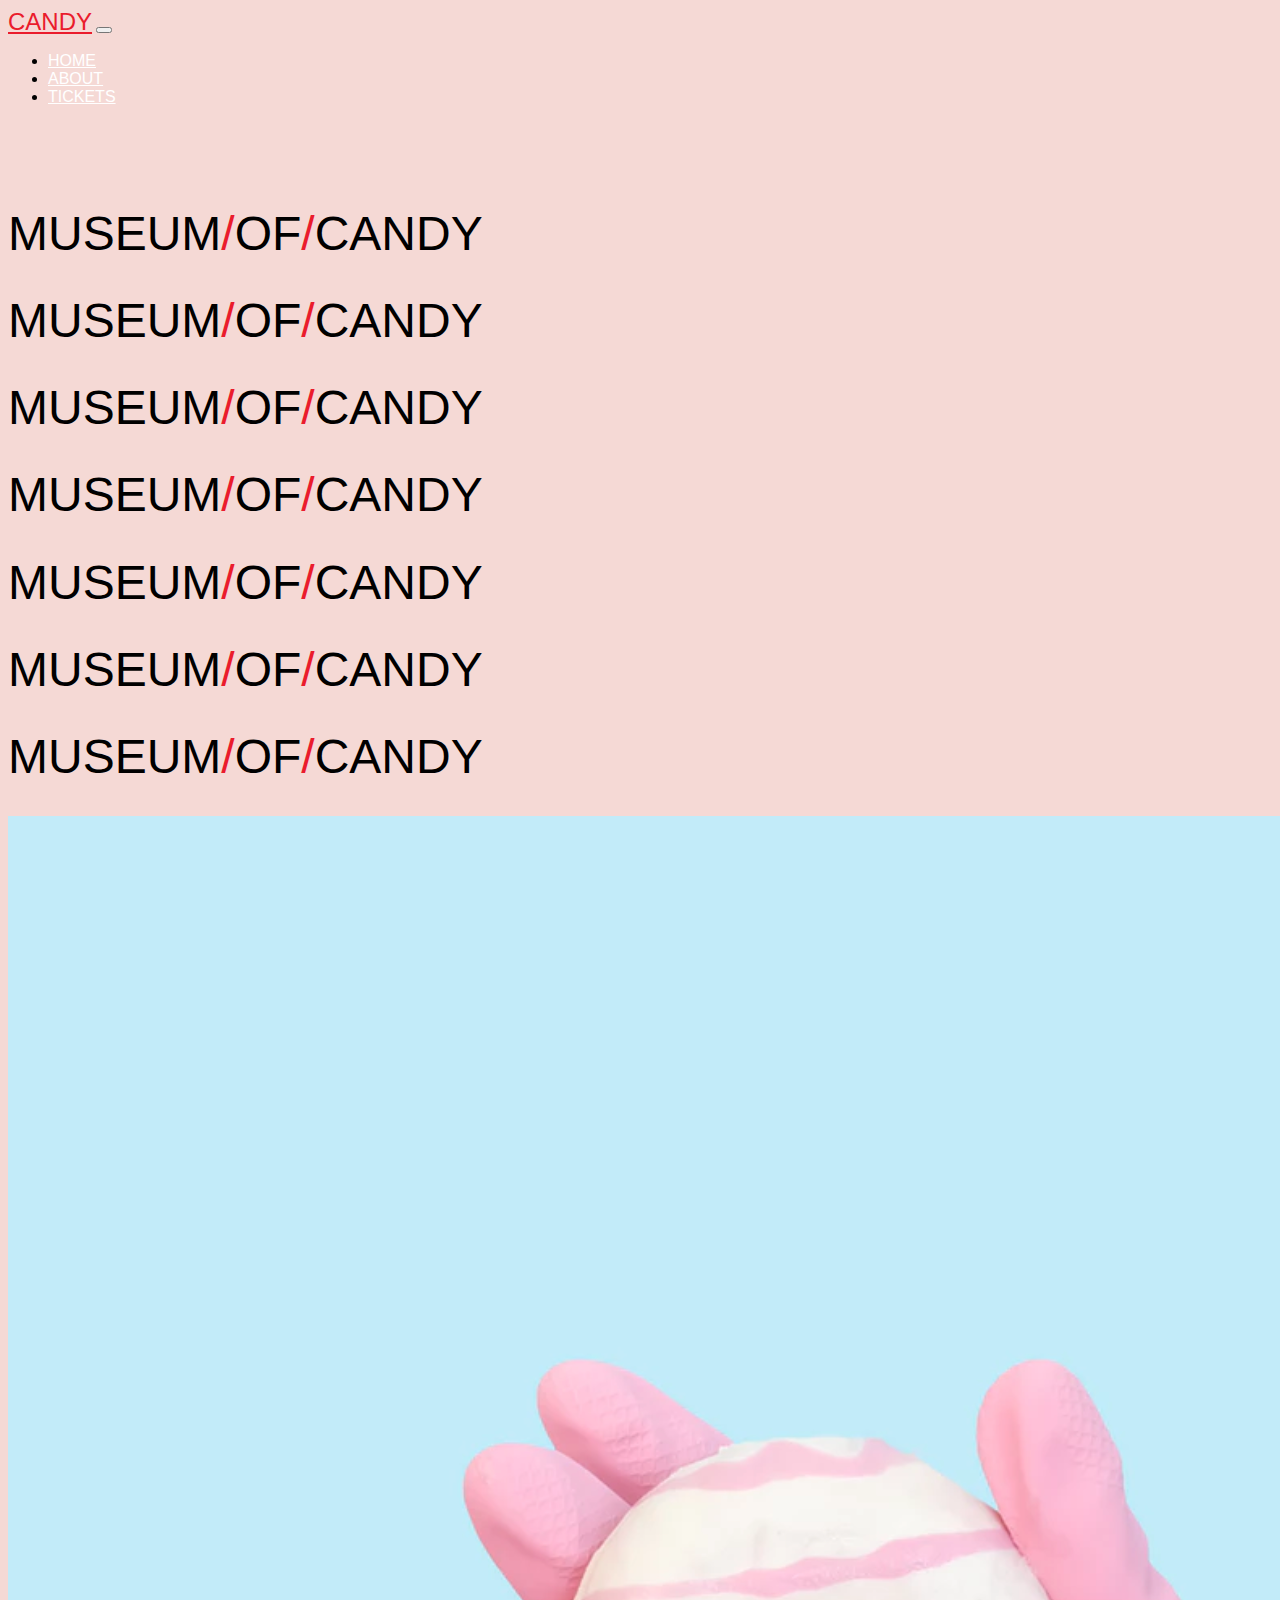
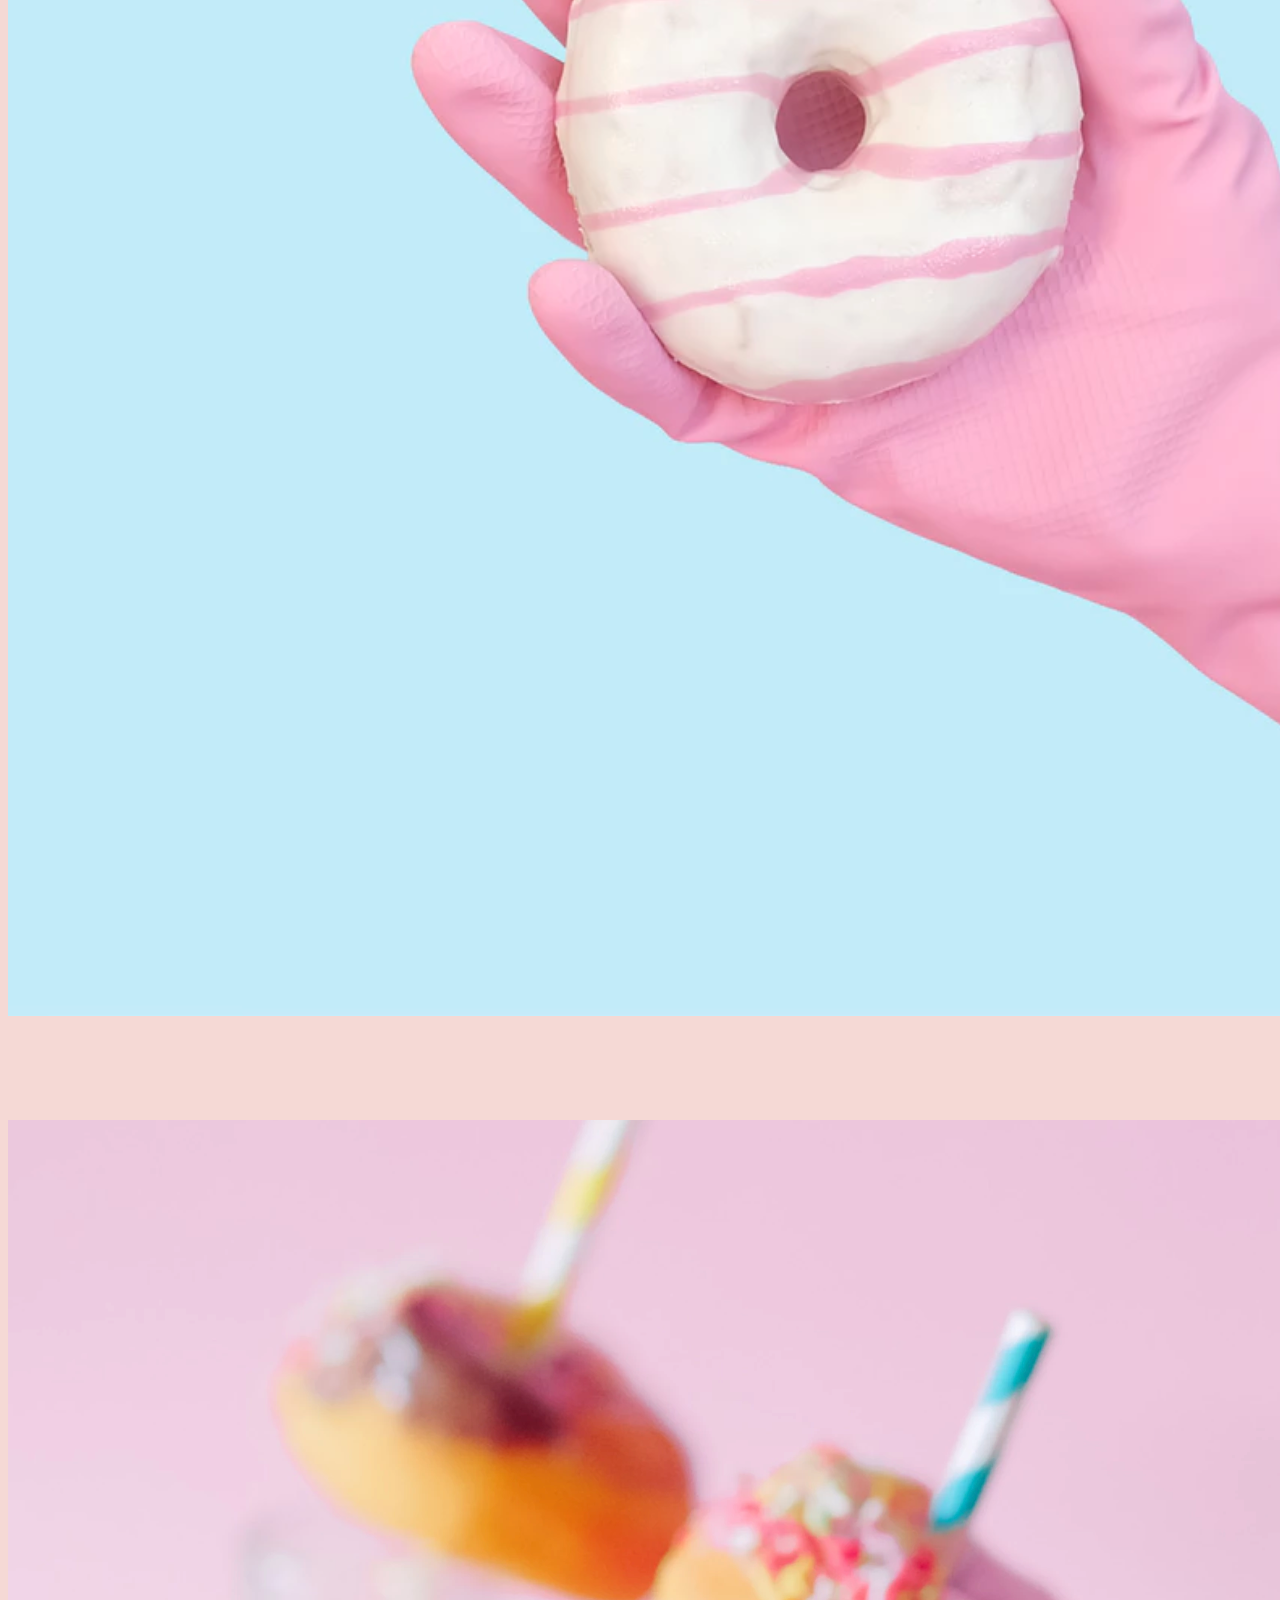
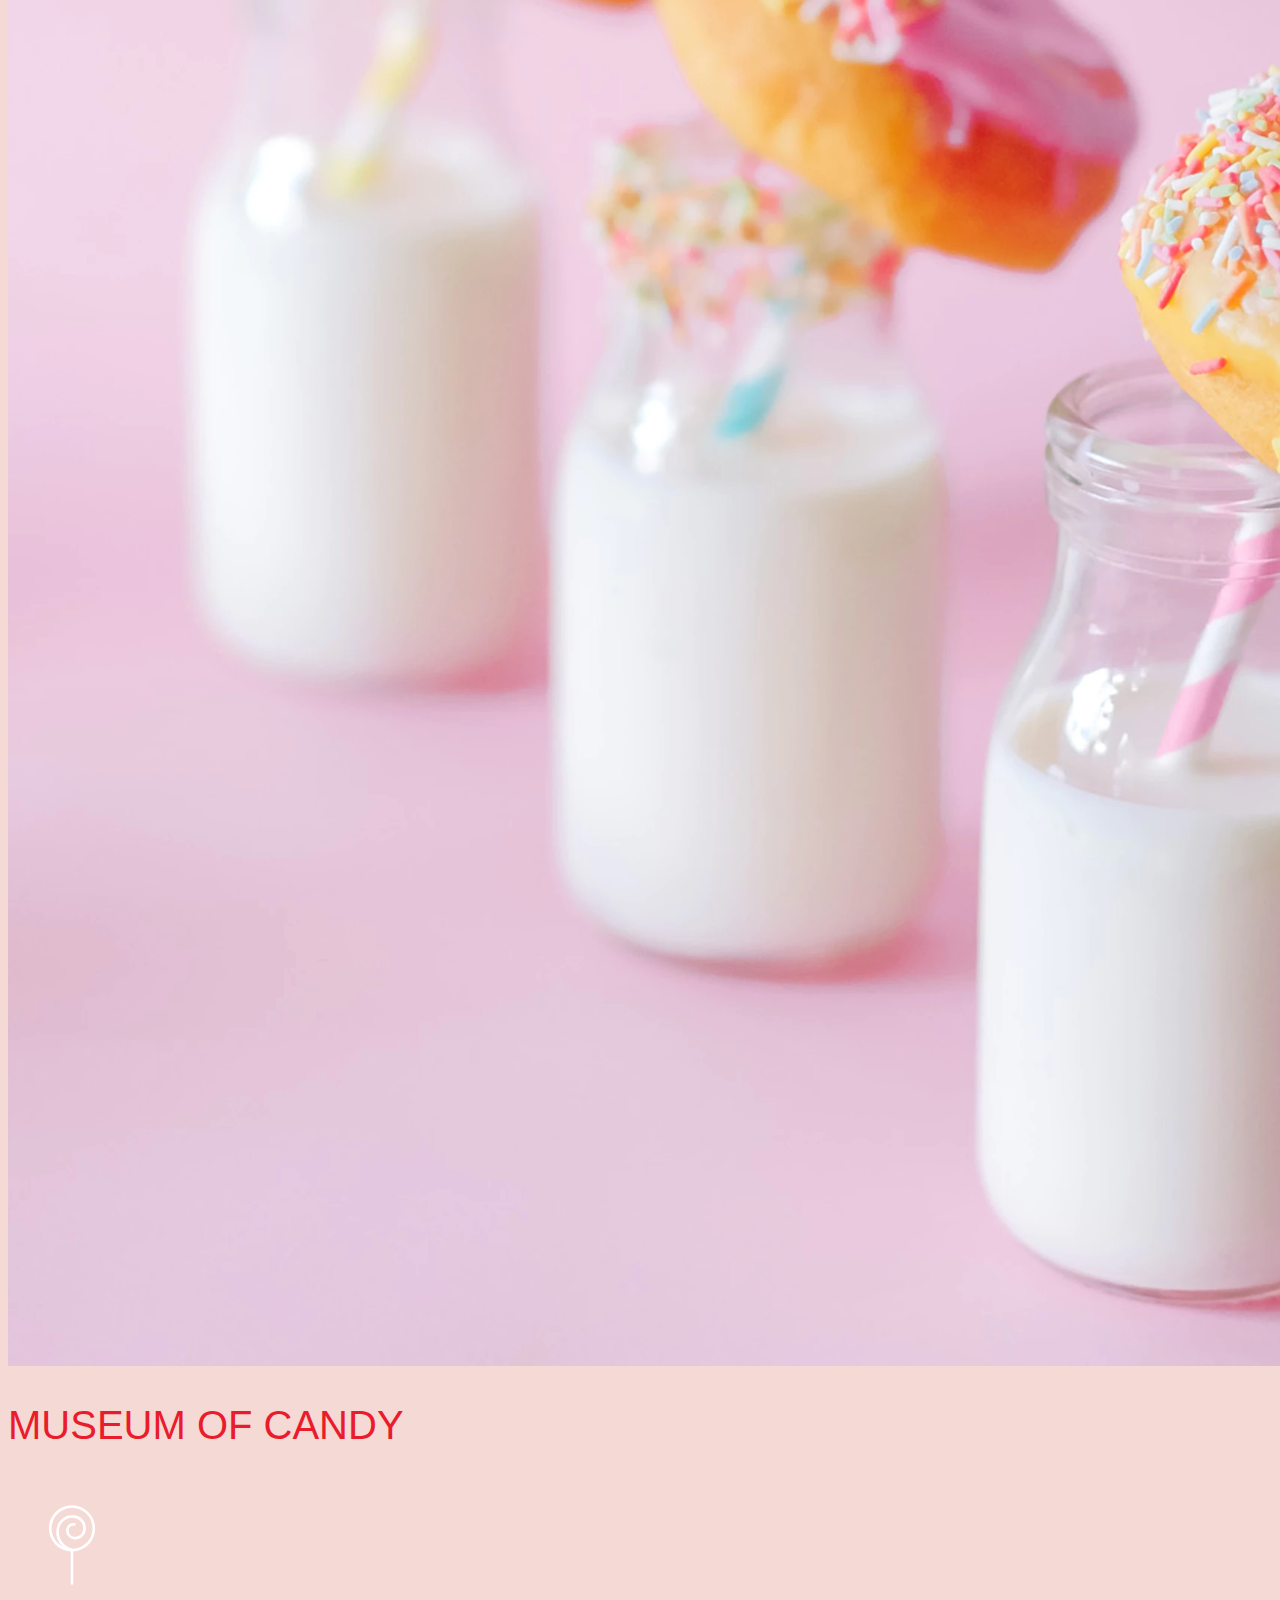
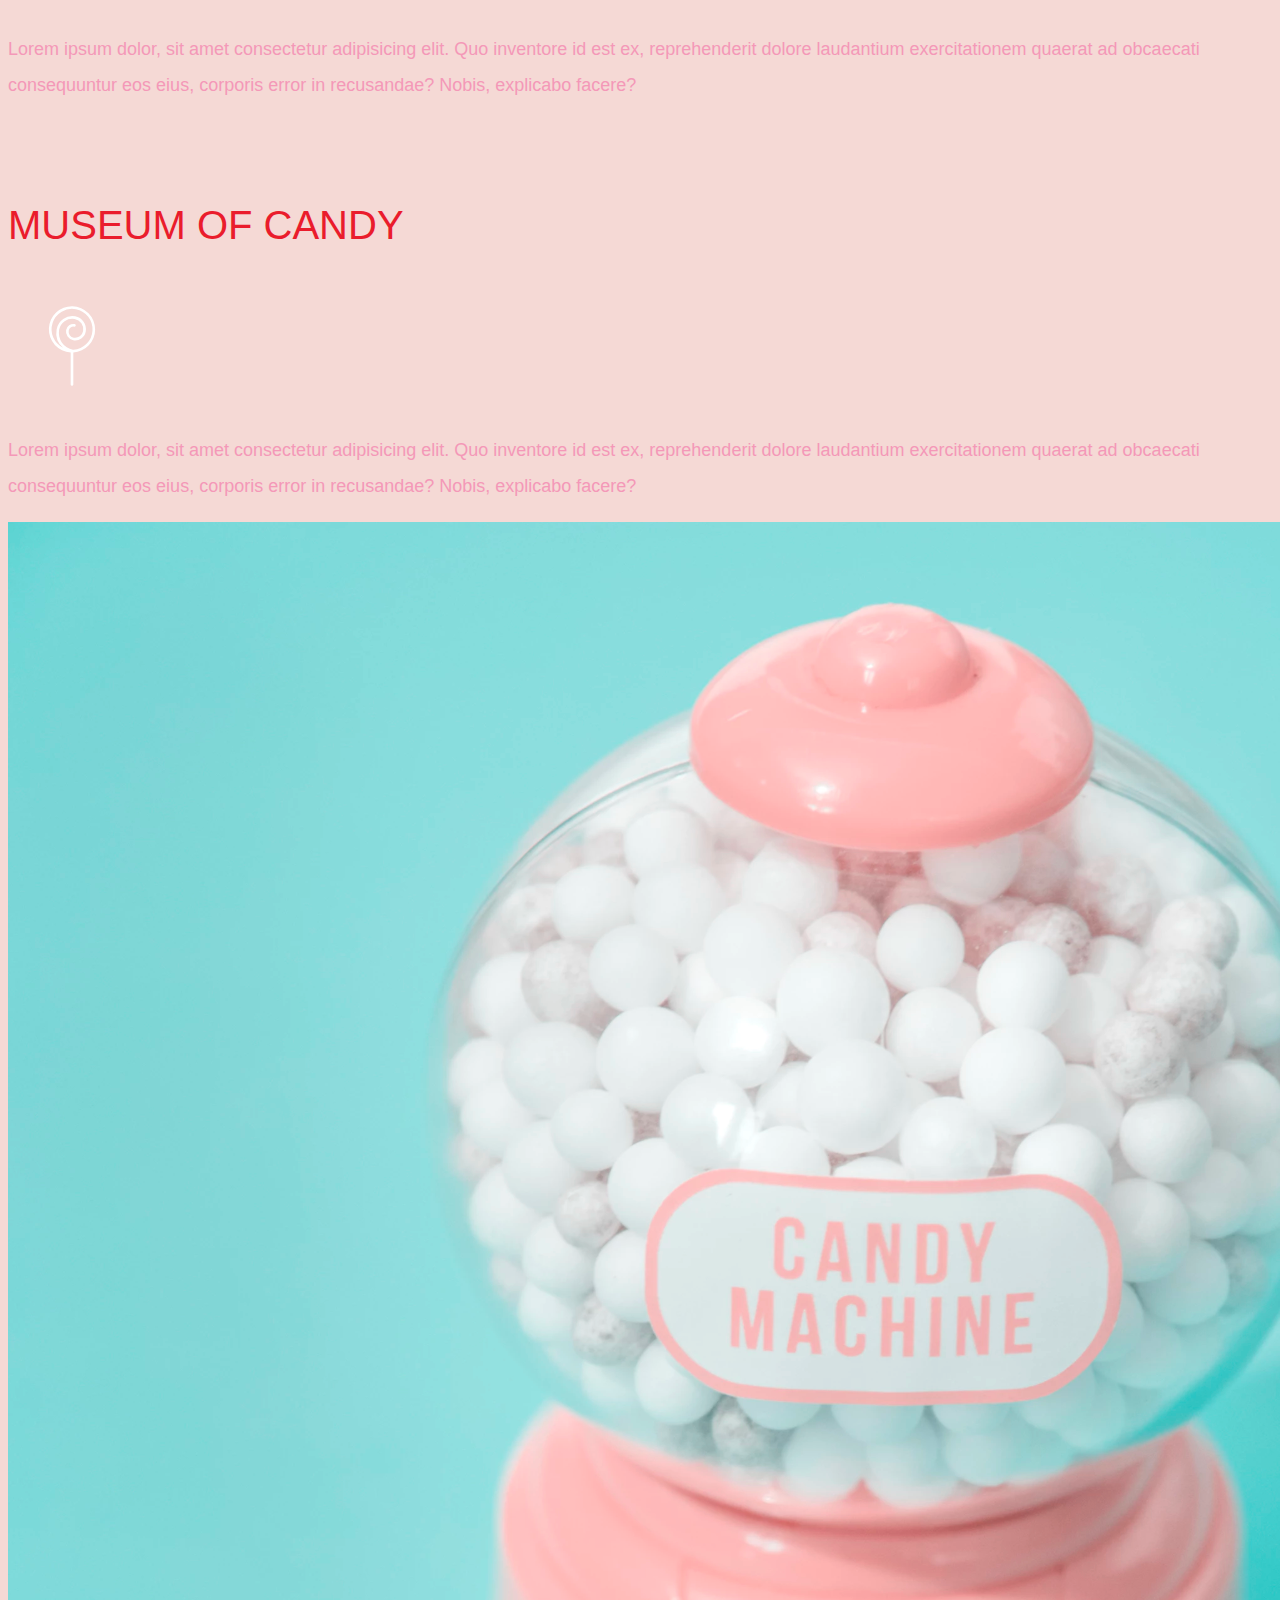
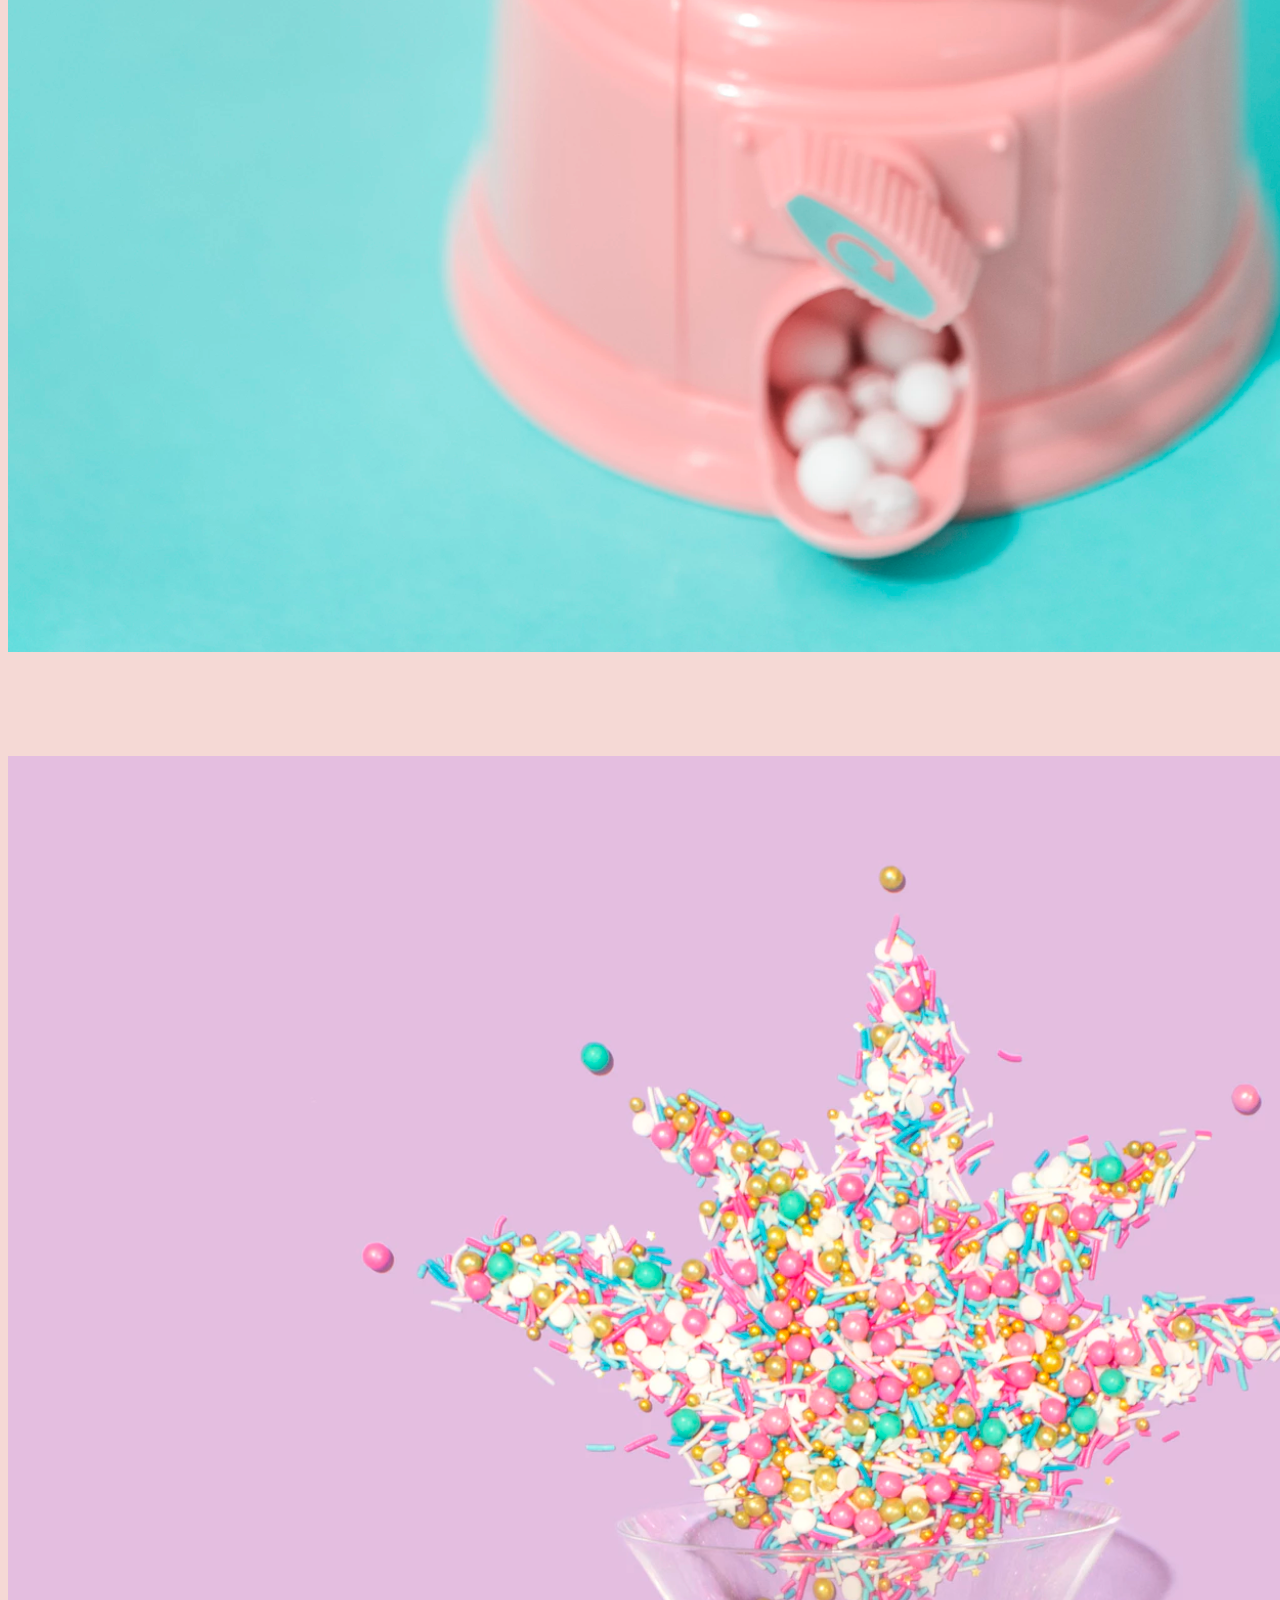
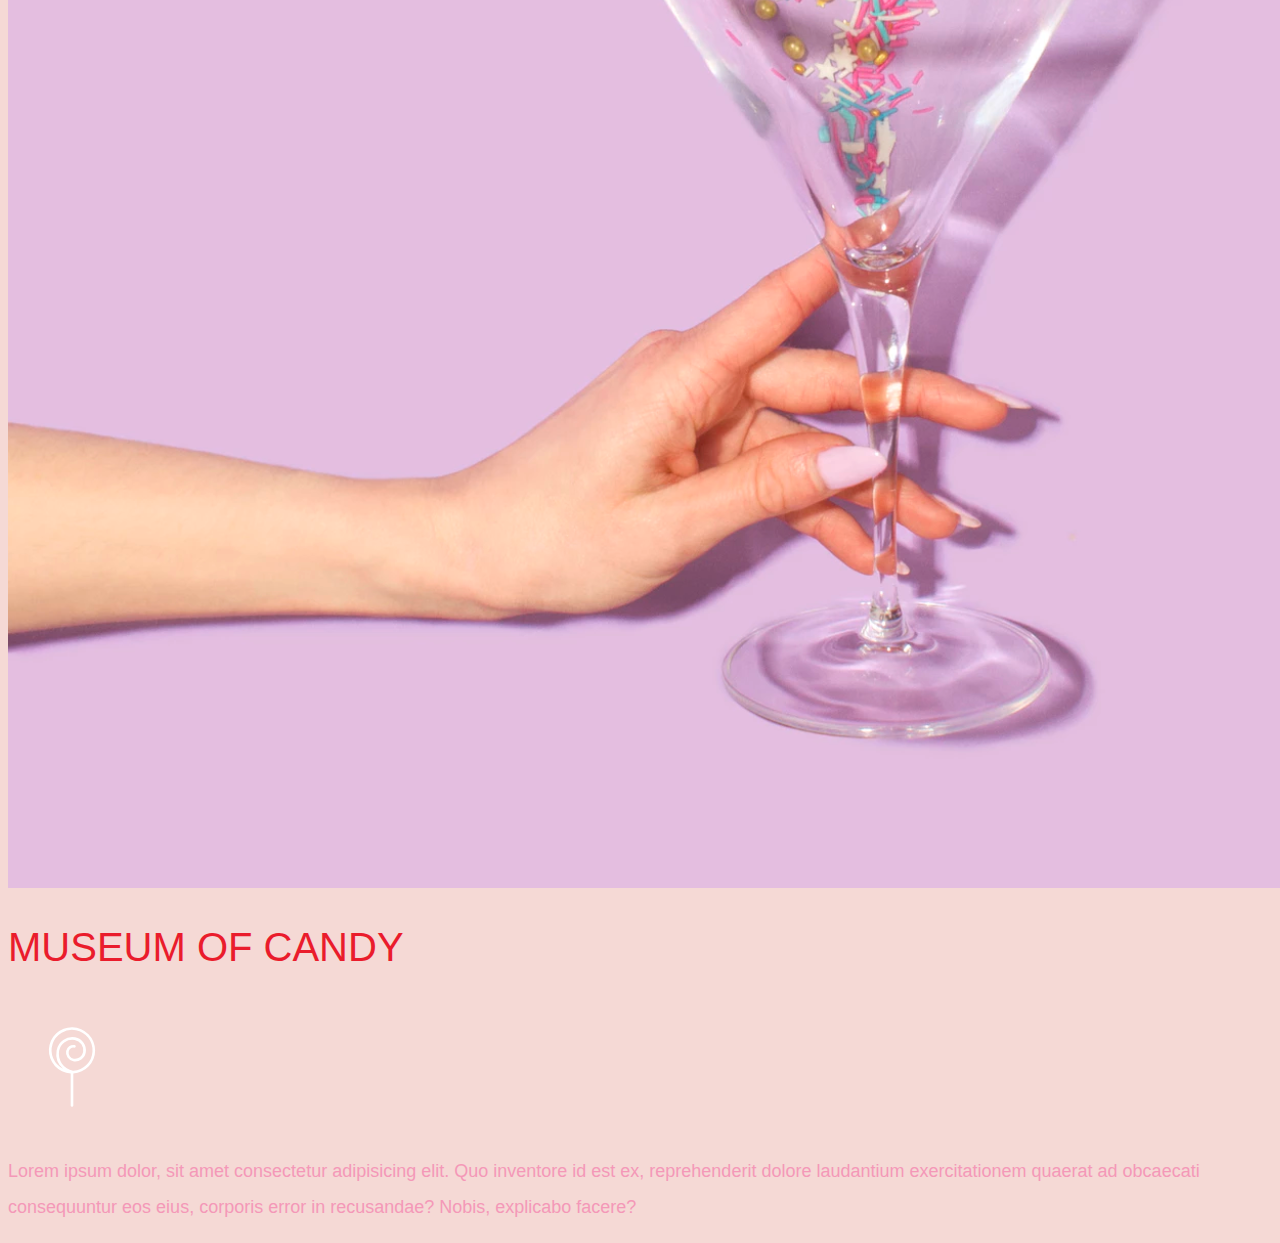
<file: CssCandy/index.html>
<!DOCTYPE html>
<html lang="en">
  <head>
    <meta charset="utf-8" />
    <meta
      name="viewport"
      content="width=device-width, initial-scale=1, shrink-to-fit=no"
    />

    <link
      rel="stylesheet"
      href="https://stackpath.bootstrapcdn.com/bootstrap/4.1.3/css/bootstrap.min.css"
      integrity="sha384-MCw98/SFnGE8fJT3GXwEOngsV7Zt27NXFoaoApmYm81iuXoPkFOJwJ8ERdknLPMO"
      crossorigin="anonymous"
    />

    <link rel="stylesheet" href="app.css"
  </head>

  <body>
    <nav id="mainNavbar" class="navbar navbar-dark navbar-expand-md py-0">
      <a href="#" class="navbar-brand">CANDY</a>
      <button
        class="navbar-toggler"
        data-toggle="collapse"
        data-target="#navLinks"
      >
        <span class="navbar-toggler-icon"></span>
      </button>
      <div class="collapse navbar-collapse" id="navLinks">
        <ul class="navbar-nav">
          <li class="nav-item">
            <a href="" class="nav-link">HOME</a>
          </li>
          <li class="nav-item">
            <a href="" class="nav-link">ABOUT</a>
          </li>
          <li class="nav-item">
            <a href="" class="nav-link">TICKETS</a>
          </li>
        </ul>
      </div>
    </nav>

    <section class="container-fluid px-0">
      <div class="row align-items-center content">
        <div class="col-lg-6">
          <div
            id="headingGroup"
            class="text-white text-center d-none d-lg-block mt-5"
          >
            <h1 class="display-2">MUSEUM<span>/</span>OF<span>/</span>CANDY</h1>
            <h1 class="display-2">MUSEUM<span>/</span>OF<span>/</span>CANDY</h1>
            <h1 class="display-2">MUSEUM<span>/</span>OF<span>/</span>CANDY</h1>
            <h1 class="display-2">MUSEUM<span>/</span>OF<span>/</span>CANDY</h1>
            <h1 class="display-2">MUSEUM<span>/</span>OF<span>/</span>CANDY</h1>
            <h1 class="display-2">MUSEUM<span>/</span>OF<span>/</span>CANDY</h1>
            <h1 class="display-2">MUSEUM<span>/</span>OF<span>/</span>CANDY</h1>
          </div>
        </div>
        <div class="col-lg-6">
          <img class="img-fluid" src="imgs/hand2.png" alt="" />
        </div>
      </div>
    </section>
    <section class="container-fluid px-0">
      <div class="row align-items-center content">
        <div class="col-md-6 order-2 order-md-1">
          <img src="imgs/milk.png" alt="" class="img-fluid" />
        </div>
        <div class="col-md-6 text-center order-1 order-md-2">
          <div class="row justify-content-center">
            <div class="col-10 col-lg-8 blurb mb-5 mb-md-0">
              <h2>MUSEUM OF CANDY</h2>
              <img
                src="imgs/lolli_icon.png"
                alt=""
                class="d-none d-lg-inline"
              />
              <p class="lead">
                Lorem ipsum dolor, sit amet consectetur adipisicing elit. Quo
                inventore id est ex, reprehenderit dolore laudantium
                exercitationem quaerat ad obcaecati consequuntur eos eius,
                corporis error in recusandae? Nobis, explicabo facere?
              </p>
            </div>
          </div>
        </div>
      </div>

      <div class="row align-items-center content">
        <div class="col-md-6 text-center">
          <div class="row justify-content-center">
            <div class="col-10 col-lg-8 blurb mb-5 mb-md-0">
              <h2>MUSEUM OF CANDY</h2>
              <img
                src="imgs/lolli_icon.png"
                alt=""
                class="d-none d-lg-inline"
              />
              <p class="lead">
                Lorem ipsum dolor, sit amet consectetur adipisicing elit. Quo
                inventore id est ex, reprehenderit dolore laudantium
                exercitationem quaerat ad obcaecati consequuntur eos eius,
                corporis error in recusandae? Nobis, explicabo facere?
              </p>
            </div>
          </div>
        </div>
        <div class="col-md-6">
          <img src="imgs/gumball.png" alt="" class="img-fluid" />
        </div>
      </div>

      <div class="row align-items-center content">
        <div class="col-md-6 order-2 order-md-1">
          <img src="imgs/sprinkles.png" alt="" class="img-fluid" />
        </div>
        <div class="col-md-6 text-center order-1 order-md-2">
          <div class="row justify-content-center">
            <div class="col-10 col-lg-8 blurb mb-5 mb-md-0">
              <h2>MUSEUM OF CANDY</h2>
              <img
                src="imgs/lolli_icon.png"
                alt=""
                class="d-none d-lg-inline"
              />
              <p class="lead">
                Lorem ipsum dolor, sit amet consectetur adipisicing elit. Quo
                inventore id est ex, reprehenderit dolore laudantium
                exercitationem quaerat ad obcaecati consequuntur eos eius,
                corporis error in recusandae? Nobis, explicabo facere?
              </p>
            </div>
          </div>
        </div>
      </div>
    </section>
    <!-- Optional JavaScript -->
    <!-- jQuery first, then Popper.js, then Bootstrap JS -->
    <script
      src="https://code.jquery.com/jquery-3.5.1.min.js"
      integrity="sha256-9/aliU8dGd2tb6OSsuzixeV4y/faTqgFtohetphbbj0="
      crossorigin="anonymous"
    ></script>
    <script
      src="https://cdnjs.cloudflare.com/ajax/libs/popper.js/1.14.3/umd/popper.min.js"
      integrity="sha384-ZMP7rVo3mIykV+2+9J3UJ46jBk0WLaUAdn689aCwoqbBJiSnjAK/l8WvCWPIPm49"
      crossorigin="anonymous"
    ></script>
    <script
      src="https://stackpath.bootstrapcdn.com/bootstrap/4.1.3/js/bootstrap.min.js"
      integrity="sha384-ChfqqxuZUCnJSK3+MXmPNIyE6ZbWh2IMqE241rYiqJxyMiZ6OW/JmZQ5stwEULTy"
      crossorigin="anonymous"
    ></script>
    <script>
      $(function () {
        $(document).scroll(function () {
          var $nav = $('#mainNavbar');
          $nav.toggleClass('scrolled', $(this).scrollTop() > $nav.height());
        });
      });
    </script>
  </body>
</html>
</file>
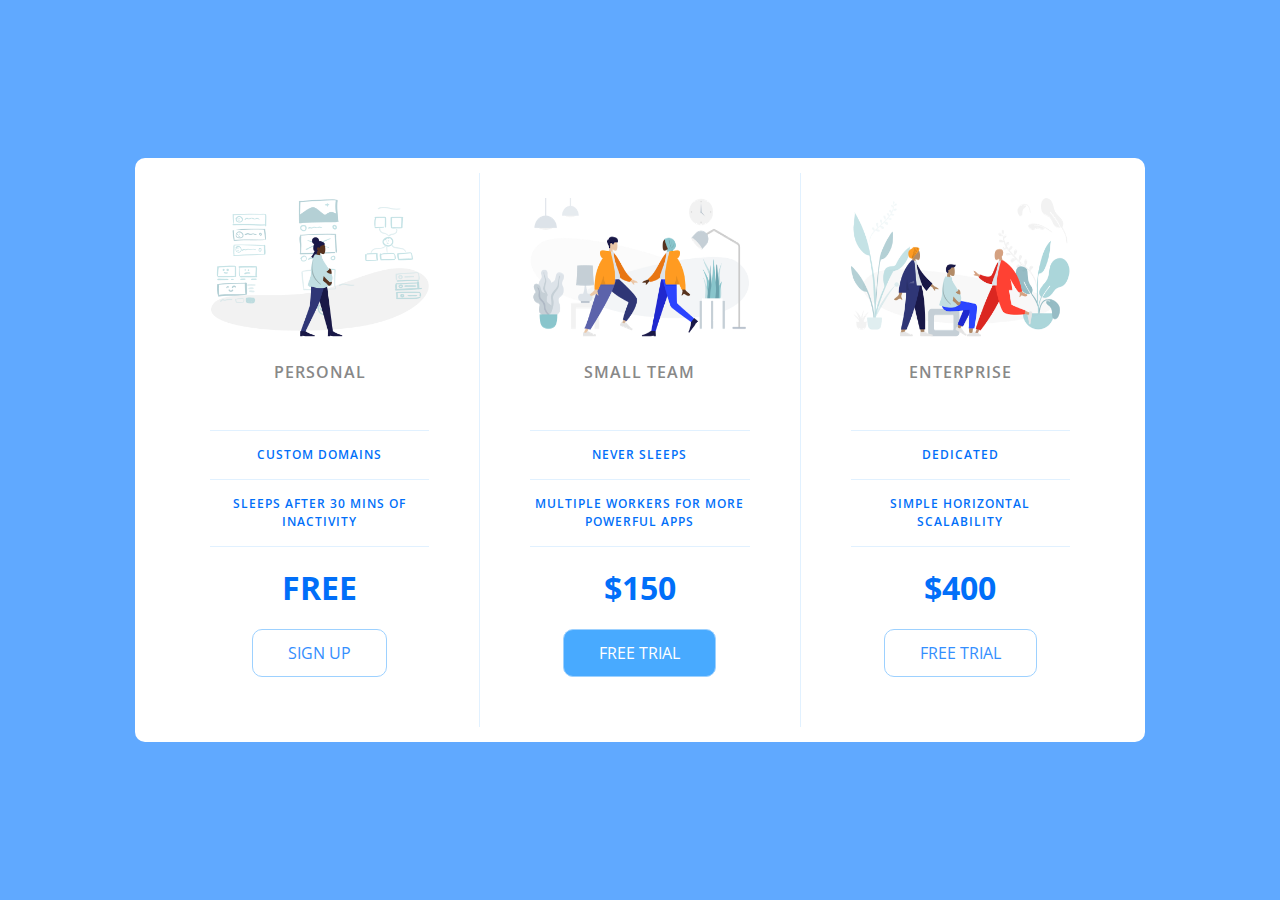
<file: PriceTable/index.html>
<!DOCTYPE html>
<html lang="en">

<head>
    <meta charset="UTF-8">
    <meta name="viewport" content="width=device-width, initial-scale=1.0">
    <title>Price Tiers</title>
    <link rel="stylesheet" href="https://fonts.googleapis.com/css?family=Open+Sans:400,600,700">
    <link rel="stylesheet" href="app.css">
</head>

<body>
    <div class="panel">

        <div class="pricing-plan">
            <img src="icons/icon1.png" alt="" class="pricing-img">
            <h2 class="pricing-header">Personal</h2>
            <ul class="pricing-features">
                <li class="pricing-features-item">Custom domains</li>
                <li class="pricing-features-item">Sleeps after 30 mins of inactivity</li>
            </ul>
            <span class="pricing-price">Free</span>
            <a href="#/" class="pricing-button">Sign up</a>
        </div>

        <div class="pricing-plan">
            <img src="icons/icon2.png" alt="" class="pricing-img">
            <h2 class="pricing-header">Small team</h2>
            <ul class="pricing-features">
                <li class="pricing-features-item">Never sleeps</li>
                <li class="pricing-features-item">Multiple workers for more powerful apps</li>
            </ul>
            <span class="pricing-price">$150</span>
            <a href="#/" class="pricing-button is-featured">Free trial</a>
        </div>

        <div class="pricing-plan">
            <img src="icons/icon3.png" alt="" class="pricing-img">
            <h2 class="pricing-header">Enterprise</h2>
            <ul class="pricing-features">
                <li class="pricing-features-item">Dedicated</li>
                <li class="pricing-features-item">Simple horizontal scalability</li>
            </ul>
            <span class="pricing-price">$400</span>
            <a href="#/" class="pricing-button">Free trial</a>
        </div>

    </div>

</body>

</html>
</file>
<file: CssCandy/app.css>
body {
  background: #f5d9d5;
  font-family: 'Nunito', sans-serif;
}

.blurb h2 {
  color: #ea1c2c;
  font-weight: 100;
  font-size: 2.5rem;
}

.blurb p {
  color: #f498b8;
  font-weight: 100;
  font-size: 1.125rem;
  line-height: 2;
}

.content {
  margin-top: 100px;
}

#mainNavbar {
  font-weight: 100;
}

#mainNavbar .nav-link {
  color: white;
}

#mainNavbar .nav-link:hover {
  color: #ea1c2c;
}

#mainNavbar .navbar-brand {
  color: #ea1c2c;
  font-size: 1.5rem;
  font-weight: 100;
}

#headingGroup span {
  color: #ea1c2c;
}

#headingGroup h1 {
  font-weight: 100;
  font-size: 4rem;
}

.navbar.scrolled {
  background: rgb(222, 192, 222);
}

@media (max-width: 1300px) {
  #headingGroup h1 {
    font-weight: 100;
    font-size: 3rem;
  }
}
</file>
<file: PriceTable/app.css>
/* http://meyerweb.com/eric/tools/css/reset/ 
   v2.0 | 20110126
   License: none (public domain)
*/

html, body, div, span, applet, object, iframe,
h1, h2, h3, h4, h5, h6, p, blockquote, pre,
a, abbr, acronym, address, big, cite, code,
del, dfn, em, img, ins, kbd, q, s, samp,
small, strike, strong, sub, sup, tt, var,
b, u, i, center,
dl, dt, dd, ol, ul, li,
fieldset, form, label, legend,
table, caption, tbody, tfoot, thead, tr, th, td,
article, aside, canvas, details, embed, 
figure, figcaption, footer, header, hgroup, 
menu, nav, output, ruby, section, summary,
time, mark, audio, video {
	margin: 0;
	padding: 0;
	border: 0;
	font-size: 100%;
	font: inherit;
	vertical-align: baseline;
}
/* HTML5 display-role reset for older browsers */
article, aside, details, figcaption, figure, 
footer, header, hgroup, menu, nav, section {
	display: block;
}
body {
	line-height: 1;
}
ol, ul {
	list-style: none;
}
blockquote, q {
	quotes: none;
}
blockquote:before, blockquote:after,
q:before, q:after {
	content: '';
	content: none;
}
table {
	border-collapse: collapse;
	border-spacing: 0;
}

html {
  box-sizing: border-box;
  font-family: 'Open Sans', sans-serif;
}

body {
  background-color: #60a9ff;
  display: flex;
  justify-content: center;
  align-items: center;
  min-height: 100vh;
}

.panel {
  background-color: white;
  border-radius: 10px;
  padding: 15px 25px;
  width: 100%;
  max-width: 960px;
  display: flex;
  flex-direction: column;
  text-align: center;
  text-transform: uppercase;
}

.pricing-plan {
  border-bottom: 1px solid #e1f1ff;
}
.pricing-plan:last-child {
  border-bottom: none;
}

.pricing-img {
  margin-bottom: 25px;
  max-width: 100%;
}

.pricing-header {
  color: #888;
  font-weight: 600;
  letter-spacing: 1px;
}

.pricing-features {
  margin: 50px 0 25px;
  color: #016ff9;
}

.pricing-features-item {
  font-weight: 600;
  letter-spacing: 1px;
  font-size: 12px;
  line-height: 1.5;
  padding: 15px 0;
  border-top: 1px solid #e1f1ff;
}

.pricing-features-item:last-child{
  border-bottom: 1px solid #e1f1ff;
}

.pricing-price {
  color: #016ff9; 
  display: block;
  font-size: 32px;
  font-weight: 700;
}

.pricing-button {
  border: 1px solid #9dd1ff;
  border-radius: 10px;
  color: #348efe;
  display: inline-block;
  padding: 15px 35px;
  text-decoration: none;
  margin: 25px 0;
  transition: background-color 200ms ease-in-out;
}

.pricing-button:hover, .pricing-button:focus {
  background-color: #e1f1ff;
}

.pricing-button.is-featured {
  background-color: #48aaff;
  color: white;
}

.pricing-button.is-featured:hover, .pricing-button.is-featured:focus{
  background-color: #269aff;
  color: white;
}


@media (min-width: 900px){
  .panel {
    flex-direction: row;
  }
  .pricing-plan {
    border-bottom: none;
    border-right: 1px solid #e1f1ff;
    padding: 25px 50px;
  }
  .pricing-plan:last-child {
    border-right: none;
  }
}
</file>
